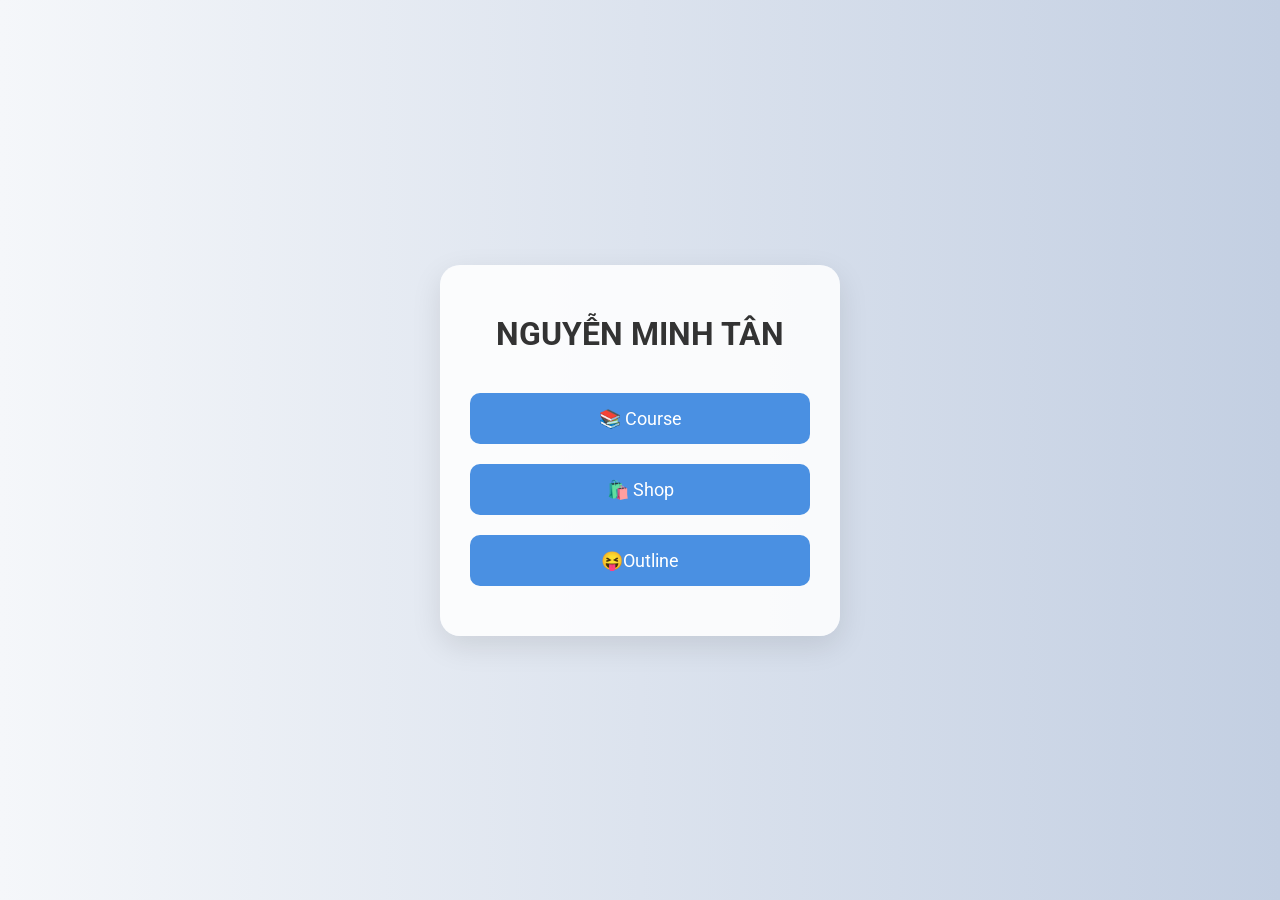
<file: index.html>
<!DOCTYPE html>
<html lang="en">
    <head>
        <meta charset="UTF-8" />
        <meta name="viewport" content="width=device-width, initial-scale=1.0" />
        <title>MINH TÂN</title>
        <link rel="stylesheet" href="./css/index.css" />
        <link
            href="https://fonts.googleapis.com/css2?family=Roboto:wght@400;700&display=swap"
            rel="stylesheet"
        />
    </head>
    <body>
        <div class="content">
            <h1 data-text="NGUYỄN MINH TÂN">NGUYỄN MINH TÂN</h1>
            <ul>
                <li><a href="./courses.html">📚 Course</a></li>
                <li><a href="./shop.html">🛍️ Shop</a></li>
                <li><a href="./outline-course.html">😝Outline</a></li>
            </ul>
        </div>
    </body>
</html>
</file>
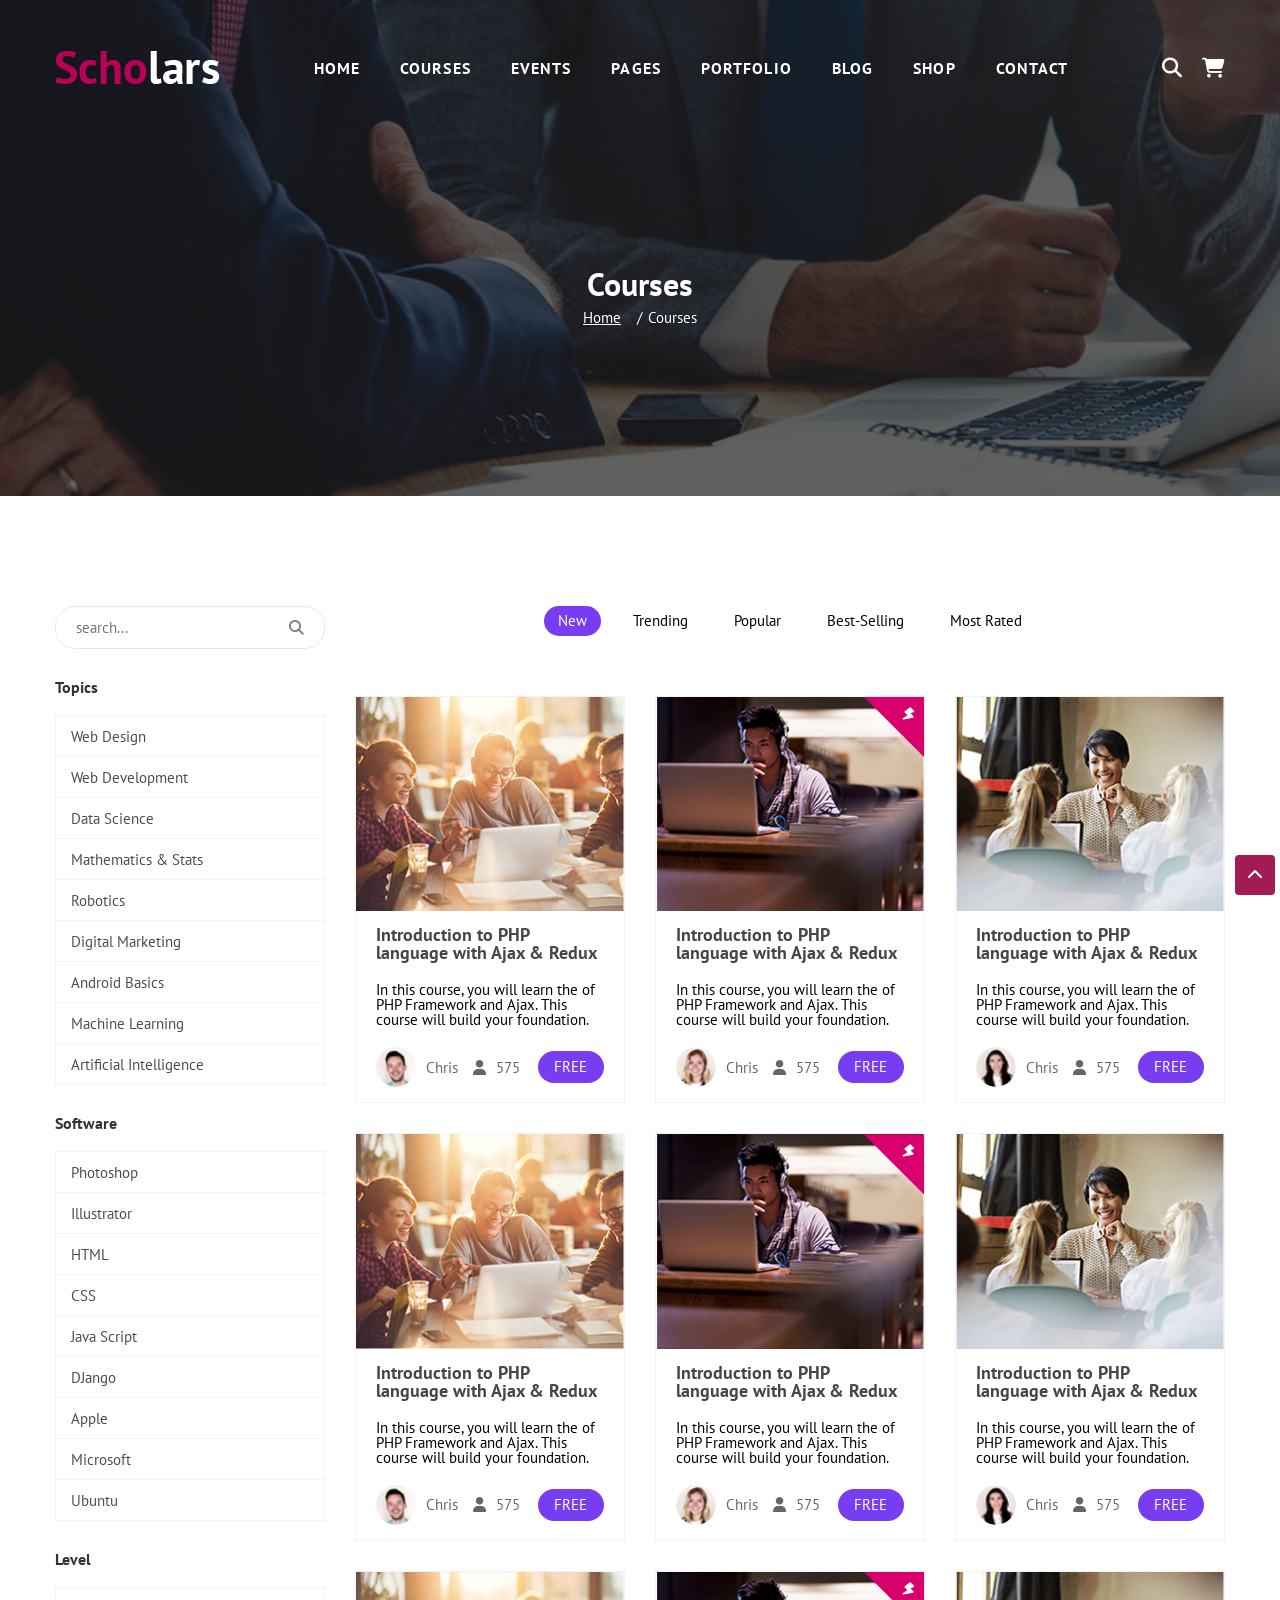
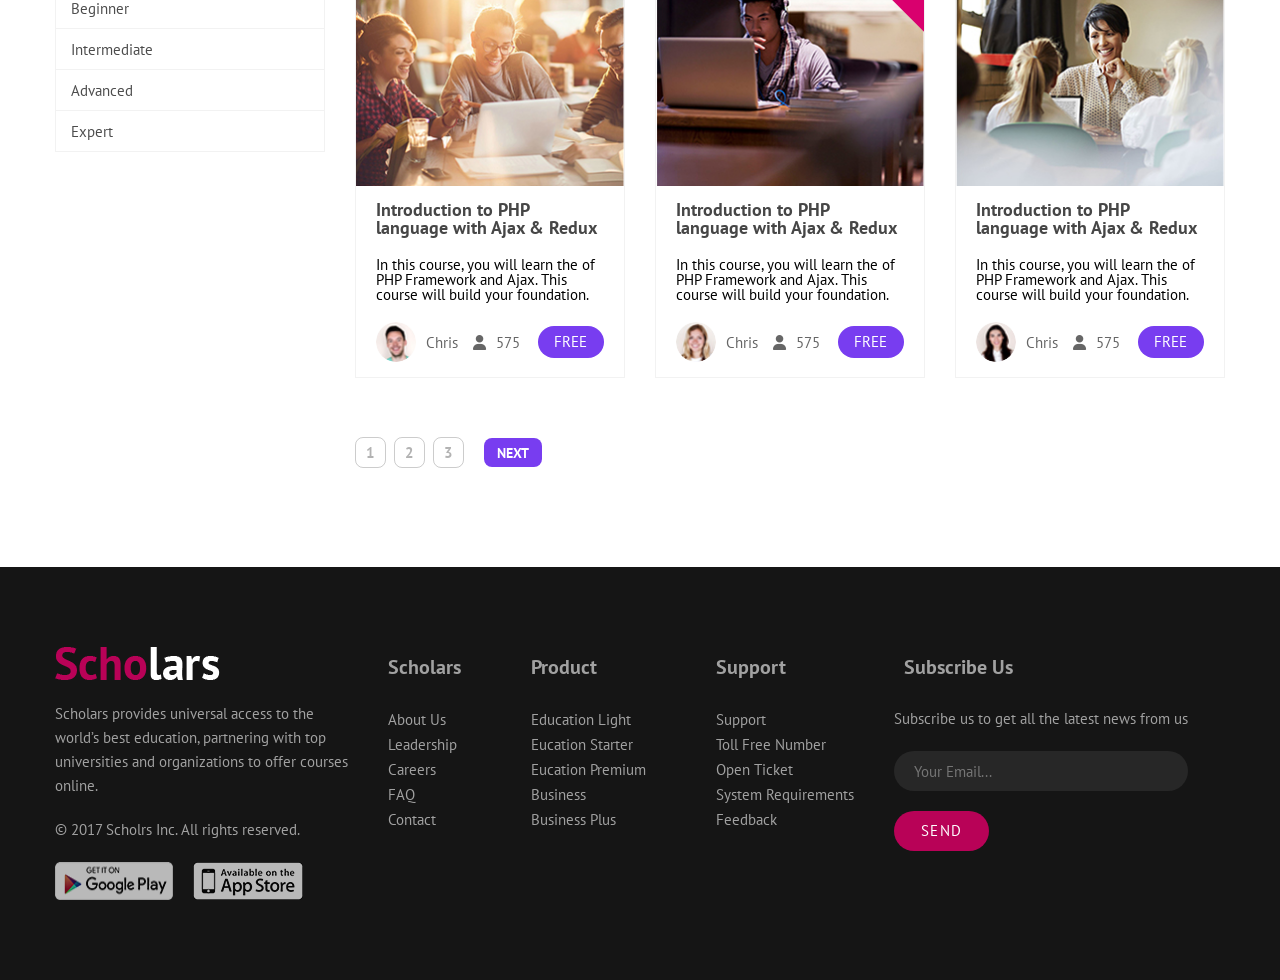
<file: courses.html>
<!DOCTYPE html>
<html lang="en">
    <head>
        <meta charset="UTF-8" />
        <meta name="viewport" content="width=device-width, initial-scale=1.0" />
        <link rel="stylesheet" href="./css/reset.css" />
        <link rel="stylesheet" href="./css/styles.css" />
        <title>Scholars</title>
        <!-- fav-icon  -->
        <link
            rel="icon"
            type="image/png"
            sizes="56x56"
            href="images/fav-icon/icon.png"
        />
        <!-- cdn -->
        <link
            rel="stylesheet"
            href="https://cdnjs.cloudflare.com/ajax/libs/font-awesome/6.7.2/css/all.min.css"
            integrity="sha512-Evv84Mr4kqVGRNSgIGL/F/aIDqQb7xQ2vcrdIwxfjThSH8CSR7PBEakCr51Ck+w+/U6swU2Im1vVX0SVk9ABhg=="
            crossorigin="anonymous"
            referrerpolicy="no-referrer"
        />
        <!-- Fonts  -->
        <link rel="preconnect" href="https://fonts.googleapis.com" />
        <link rel="preconnect" href="https://fonts.gstatic.com" crossorigin />
        <link
            href="https://fonts.googleapis.com/css2?family=PT+Sans:ital,wght@0,400;0,700;1,400;1,700&family=Roboto:ital,wght@0,100..900;1,100..900&family=Source+Sans+3:ital,wght@0,200..900;1,200..900&display=swap"
            rel="stylesheet"
        />
    </head>
    <body>
        <div class="wrapper">
            <!-- Start header wrapper  -->
            <div class="header-wrapper">
                <div class="inner">
                    <div class="container header-container">
                        <!-- Start Header-->
                        <div class="header">
                            <!-- Logo -->
                            <a href="/">
                                <img
                                    src="./css/img/logo.png"
                                    alt="Scholars Logo"
                                    class="logo"
                                />
                            </a>
                            <!-- Start Navigation -->
                            <ul class="nav">
                                <li>
                                    <a href="">Home</a>
                                </li>
                                <li>
                                    <a href="">COURSES</a>
                                </li>
                                <li>
                                    <a href="">EVENTS</a>
                                </li>
                                <li>
                                    <a href="">Pages</a>
                                </li>
                                <li>
                                    <a href="">PORTFOLIO</a>
                                </li>
                                <li>
                                    <a href="">BLOG</a>
                                </li>
                                <li>
                                    <a href="">SHOP</a>
                                </li>
                                <li>
                                    <a href="">Contact</a>
                                </li>
                            </ul>
                            <!-- End Navigation -->

                            <!-- User action -->
                            <div class="action-wrapper">
                                <button class="action-btn">
                                    <i class="fa-solid fa-magnifying-glass"></i>
                                </button>
                                <button class="action-btn">
                                    <i class="fa-solid fa-cart-shopping"></i>
                                </button>
                            </div>
                        </div>
                        <!-- End Header -->

                        <!-- Start Header-content -->
                        <div class="header-content">
                            <h1 class="heading">Courses</h1>
                            <ul class="breadcrumb">
                                <li>
                                    <a href="/">Home</a>
                                </li>
                                <li>Courses</li>
                            </ul>
                        </div>
                    </div>
                </div>
            </div>
            <!-- End header wrapper  -->

            <!-- Start Main  -->
            <div class="main">
                <div class="container">
                    <div class="inner">
                        <!-- Start Sidebar  -->
                        <div class="sidebar">
                            <!-- Start form search  -->
                            <form
                                action=""
                                class="search-form"
                                autocomplete="off"
                            >
                                <input
                                    type="text"
                                    class="search-input"
                                    placeholder="search..."
                                    spellcheck="false"
                                />
                                <button class="search-btn">
                                    <i class="fa-solid fa-magnifying-glass"></i>
                                </button>
                            </form>
                            <h2 class="menu-title">Topics</h2>
                            <ul class="menu">
                                <li>
                                    <a href="">Web Design</a>
                                </li>
                                <li>
                                    <a href="">Web Development</a>
                                </li>
                                <li>
                                    <a href="">Data Science</a>
                                </li>
                                <li>
                                    <a href="">Mathematics & Stats</a>
                                </li>
                                <li>
                                    <a href="">Robotics</a>
                                </li>
                                <li>
                                    <a href="">Digital Marketing</a>
                                </li>
                                <li>
                                    <a href="">Android Basics</a>
                                </li>
                                <li>
                                    <a href="">Machine Learning</a>
                                </li>
                                <li>
                                    <a href="">Artificial Intelligence</a>
                                </li>
                            </ul>
                            <!-- 2 -->
                            <h2 class="menu-title">Software</h2>
                            <ul class="menu">
                                <li>
                                    <a href="">Photoshop</a>
                                </li>
                                <li>
                                    <a href="">Illustrator</a>
                                </li>
                                <li>
                                    <a href="">HTML</a>
                                </li>
                                <li>
                                    <a href="">CSS</a>
                                </li>
                                <li>
                                    <a href="">Java Script</a>
                                </li>
                                <li>
                                    <a href="">DJango</a>
                                </li>
                                <li>
                                    <a href="">Apple</a>
                                </li>
                                <li>
                                    <a href="">Microsoft</a>
                                </li>
                                <li>
                                    <a href="">Ubuntu</a>
                                </li>
                            </ul>
                            <!-- 3 -->
                            <h2 class="menu-title">Level</h2>
                            <ul class="menu">
                                <li>
                                    <a href="">Beginner</a>
                                </li>
                                <li>
                                    <a href="">Intermediate</a>
                                </li>
                                <li>
                                    <a href="">Advanced</a>
                                </li>
                                <li>
                                    <a href="">Expert</a>
                                </li>
                            </ul>
                            <!-- End form search  -->
                        </div>
                        <!-- ENd Sidebar  -->

                        <!-- Start main content  -->
                        <div class="main-content">
                            <!-- start topics  -->
                            <ul class="topics">
                                <li class="active">
                                    <a href="">New</a>
                                </li>
                                <li>
                                    <a href="">Trending</a>
                                </li>
                                <li>
                                    <a href="">Popular</a>
                                </li>
                                <li>
                                    <a href="">Best-Selling</a>
                                </li>
                                <li>
                                    <a href="">Most Rated</a>
                                </li>
                            </ul>
                            <!-- End toppics  -->

                            <!-- Start Courses List  -->
                            <div class="courses-list">
                                <!-- Start course item 1-->
                                <div class="course-item">
                                    <a href="" class="thumb-wrapper">
                                        <img
                                            src="./css/img/course1.jpg"
                                            alt="course1"
                                            class="thumb"
                                        />
                                    </a>

                                    <div class="info">
                                        <h3 class="title">
                                            <a href=""
                                                >Introduction to PHP language
                                                with Ajax & Redux</a
                                            >
                                        </h3>
                                        <p class="desc">
                                            In this course, you will learn the
                                            of PHP Framework and Ajax. This
                                            course will build your foundation.
                                        </p>
                                        <div class="bottom">
                                            <div>
                                                <img
                                                    src="./css/img/small1.jpg"
                                                    alt="small1"
                                                    class="avatar"
                                                />
                                                <span>Chris</span>
                                            </div>
                                            <div>
                                                <i class="fa-solid fa-user"></i>
                                                <span>575</span>
                                            </div>
                                            <a href="" class="course-btn">
                                                FREE
                                            </a>
                                        </div>
                                    </div>
                                </div>
                                <!-- ENd course item  1-->
                                <!-- Start course item 2-->
                                <div class="course-item">
                                    <a href="" class="thumb-wrapper">
                                        <img
                                            src="./css/img/course2.jpg"
                                            alt="course1"
                                            class="thumb"
                                        />
                                        <div class="badge-lightning">
                                            <i
                                                class="fa-solid fa-bolt-lightning"
                                            ></i>
                                        </div>
                                    </a>

                                    <div class="info">
                                        <h3 class="title">
                                            <a href=""
                                                >Introduction to PHP language
                                                with Ajax & Redux</a
                                            >
                                        </h3>
                                        <p class="desc">
                                            In this course, you will learn the
                                            of PHP Framework and Ajax. This
                                            course will build your foundation.
                                        </p>
                                        <div class="bottom">
                                            <div>
                                                <img
                                                    src="./css/img/mall2.jpg"
                                                    alt="small1"
                                                    class="avatar"
                                                />
                                                <span>Chris</span>
                                            </div>
                                            <div>
                                                <i class="fa-solid fa-user"></i>
                                                <span>575</span>
                                            </div>
                                            <a href="" class="course-btn">
                                                FREE
                                            </a>
                                        </div>
                                    </div>
                                </div>
                                <!-- ENd course item  2-->
                                <!-- Start course item 3-->
                                <div class="course-item">
                                    <a href="" class="thumb-wrapper">
                                        <img
                                            src="./css/img/course3.jpg"
                                            alt="course1"
                                            class="thumb"
                                        />
                                    </a>

                                    <div class="info">
                                        <h3 class="title">
                                            <a href=""
                                                >Introduction to PHP language
                                                with Ajax & Redux</a
                                            >
                                        </h3>
                                        <p class="desc">
                                            In this course, you will learn the
                                            of PHP Framework and Ajax. This
                                            course will build your foundation.
                                        </p>
                                        <div class="bottom">
                                            <div>
                                                <img
                                                    src="./css/img/small3.jpg"
                                                    alt="small1"
                                                    class="avatar"
                                                />
                                                <span>Chris</span>
                                            </div>
                                            <div>
                                                <i class="fa-solid fa-user"></i>
                                                <span>575</span>
                                            </div>
                                            <a href="" class="course-btn">
                                                FREE
                                            </a>
                                        </div>
                                    </div>
                                </div>
                                <!-- ENd course item  3-->
                                <!-- Start course item 4-->
                                <div class="course-item">
                                    <a href="" class="thumb-wrapper">
                                        <img
                                            src="./css/img/course1.jpg"
                                            alt="course1"
                                            class="thumb"
                                        />
                                    </a>

                                    <div class="info">
                                        <h3 class="title">
                                            <a href=""
                                                >Introduction to PHP language
                                                with Ajax & Redux</a
                                            >
                                        </h3>
                                        <p class="desc">
                                            In this course, you will learn the
                                            of PHP Framework and Ajax. This
                                            course will build your foundation.
                                        </p>
                                        <div class="bottom">
                                            <div>
                                                <img
                                                    src="./css/img/small1.jpg"
                                                    alt="small1"
                                                    class="avatar"
                                                />
                                                <span>Chris</span>
                                            </div>
                                            <div>
                                                <i class="fa-solid fa-user"></i>
                                                <span>575</span>
                                            </div>
                                            <a href="" class="course-btn">
                                                FREE
                                            </a>
                                        </div>
                                    </div>
                                </div>
                                <!-- ENd course item  4-->
                                <!-- Start course item 5-->
                                <div class="course-item">
                                    <a href="" class="thumb-wrapper">
                                        <img
                                            src="./css/img/course2.jpg"
                                            alt="course1"
                                            class="thumb"
                                        />
                                        <div class="badge-lightning">
                                            <i
                                                class="fa-solid fa-bolt-lightning"
                                            ></i>
                                        </div>
                                    </a>

                                    <div class="info">
                                        <h3 class="title">
                                            <a href=""
                                                >Introduction to PHP language
                                                with Ajax & Redux</a
                                            >
                                        </h3>
                                        <p class="desc">
                                            In this course, you will learn the
                                            of PHP Framework and Ajax. This
                                            course will build your foundation.
                                        </p>
                                        <div class="bottom">
                                            <div>
                                                <img
                                                    src="./css/img/mall2.jpg"
                                                    alt="small1"
                                                    class="avatar"
                                                />
                                                <span>Chris</span>
                                            </div>
                                            <div>
                                                <i class="fa-solid fa-user"></i>
                                                <span>575</span>
                                            </div>
                                            <a href="" class="course-btn">
                                                FREE
                                            </a>
                                        </div>
                                    </div>
                                </div>
                                <!-- ENd course item  5-->
                                <!-- Start course item 6-->
                                <div class="course-item">
                                    <a href="" class="thumb-wrapper">
                                        <img
                                            src="./css/img/course3.jpg"
                                            alt="course1"
                                            class="thumb"
                                        />
                                    </a>

                                    <div class="info">
                                        <h3 class="title">
                                            <a href=""
                                                >Introduction to PHP language
                                                with Ajax & Redux</a
                                            >
                                        </h3>
                                        <p class="desc">
                                            In this course, you will learn the
                                            of PHP Framework and Ajax. This
                                            course will build your foundation.
                                        </p>
                                        <div class="bottom">
                                            <div>
                                                <img
                                                    src="./css/img/small3.jpg"
                                                    alt="small1"
                                                    class="avatar"
                                                />
                                                <span>Chris</span>
                                            </div>
                                            <div>
                                                <i class="fa-solid fa-user"></i>
                                                <span>575</span>
                                            </div>
                                            <a href="" class="course-btn">
                                                FREE
                                            </a>
                                        </div>
                                    </div>
                                </div>
                                <!-- ENd course item  6-->
                                <!-- Start course item 7-->
                                <div class="course-item">
                                    <a href="" class="thumb-wrapper">
                                        <img
                                            src="./css/img/course1.jpg"
                                            alt="course1"
                                            class="thumb"
                                        />
                                    </a>

                                    <div class="info">
                                        <h3 class="title">
                                            <a href=""
                                                >Introduction to PHP language
                                                with Ajax & Redux</a
                                            >
                                        </h3>
                                        <p class="desc">
                                            In this course, you will learn the
                                            of PHP Framework and Ajax. This
                                            course will build your foundation.
                                        </p>
                                        <div class="bottom">
                                            <div>
                                                <img
                                                    src="./css/img/small1.jpg"
                                                    alt="small1"
                                                    class="avatar"
                                                />
                                                <span>Chris</span>
                                            </div>
                                            <div>
                                                <i class="fa-solid fa-user"></i>
                                                <span>575</span>
                                            </div>
                                            <a href="" class="course-btn">
                                                FREE
                                            </a>
                                        </div>
                                    </div>
                                </div>
                                <!-- ENd course item  7-->
                                <!-- Start course item 8-->
                                <div class="course-item">
                                    <a href="" class="thumb-wrapper">
                                        <img
                                            src="./css/img/course2.jpg"
                                            alt="course1"
                                            class="thumb"
                                        />
                                        <div class="badge-lightning">
                                            <i
                                                class="fa-solid fa-bolt-lightning"
                                            ></i>
                                        </div>
                                    </a>

                                    <div class="info">
                                        <h3 class="title">
                                            <a href=""
                                                >Introduction to PHP language
                                                with Ajax & Redux</a
                                            >
                                        </h3>
                                        <p class="desc">
                                            In this course, you will learn the
                                            of PHP Framework and Ajax. This
                                            course will build your foundation.
                                        </p>
                                        <div class="bottom">
                                            <div>
                                                <img
                                                    src="./css/img/mall2.jpg"
                                                    alt="small1"
                                                    class="avatar"
                                                />
                                                <span>Chris</span>
                                            </div>
                                            <div>
                                                <i class="fa-solid fa-user"></i>
                                                <span>575</span>
                                            </div>
                                            <a href="" class="course-btn">
                                                FREE
                                            </a>
                                        </div>
                                    </div>
                                </div>
                                <!-- ENd course item  8-->
                                <!-- Start course item 9-->
                                <div class="course-item">
                                    <a href="" class="thumb-wrapper">
                                        <img
                                            src="./css/img/course3.jpg"
                                            alt="course1"
                                            class="thumb"
                                        />
                                    </a>

                                    <div class="info">
                                        <h3 class="title">
                                            <a href=""
                                                >Introduction to PHP language
                                                with Ajax & Redux</a
                                            >
                                        </h3>
                                        <p class="desc">
                                            In this course, you will learn the
                                            of PHP Framework and Ajax. This
                                            course will build your foundation.
                                        </p>
                                        <div class="bottom">
                                            <div>
                                                <img
                                                    src="./css/img/small3.jpg"
                                                    alt="small1"
                                                    class="avatar"
                                                />
                                                <span>Chris</span>
                                            </div>
                                            <div>
                                                <i class="fa-solid fa-user"></i>
                                                <span>575</span>
                                            </div>
                                            <a href="" class="course-btn">
                                                FREE
                                            </a>
                                        </div>
                                    </div>
                                </div>
                                <!-- ENd course item  1-->
                            </div>
                            <!-- -Start pagination -->
                            <div class="pagination-group">
                                <ul class="pagination">
                                    <li>
                                        <a href="">1</a>
                                    </li>
                                    <li>
                                        <a href="">2</a>
                                    </li>
                                    <li>
                                        <a href="">3</a>
                                    </li>
                                </ul>
                                <button class="btn-next">NEXT</button>
                            </div>
                            <!-- -ENd pagination -->
                        </div>
                        <!-- End main content  -->
                    </div>
                </div>
            </div>
            <!-- End Main  -->
            <!-- Footer -->
            <div class="footer">
                <div class="container">
                    <div class="content-footer">
                        <!-- column1  -->
                        <div class="footer-left">
                            <img
                                src="./css/img/logo.png"
                                alt="Scholars logo"
                                class="img"
                            />
                            <p>
                                Scholars provides universal access to the <br />
                                world’s best education, partnering with top
                                <br />
                                universities and organizations to offer courses
                                <br />
                                online.
                            </p>
                            <p>© 2017 Scholrs Inc. All rights reserved.</p>
                            <div class="footer-img">
                                <img
                                    src="./css/img/footer1.png"
                                    alt="footer1"
                                />
                                <img
                                    src="./css/img/footer2.png"
                                    alt="footer2"
                                />
                            </div>
                        </div>
                        <!-- column2  -->
                        <div class="footer-scholars">
                            <h3>Scholars</h3>
                            <ul>
                                <li>
                                    <a href="">About Us</a>
                                </li>
                                <li>
                                    <a href="">Leadership</a>
                                </li>
                                <li>
                                    <a href="">Careers</a>
                                </li>
                                <li>
                                    <a href="">FAQ</a>
                                </li>
                                <li>
                                    <a href="">Contact</a>
                                </li>
                            </ul>
                        </div>
                        <div class="footer-product">
                            <h3>Product</h3>
                            <ul>
                                <li>
                                    <a href="">Education Light</a>
                                </li>
                                <li>
                                    <a href="">Eucation Starter</a>
                                </li>
                                <li>
                                    <a href="">Eucation Premium</a>
                                </li>
                                <li>
                                    <a href="">Business</a>
                                </li>
                                <li>
                                    <a href="">Business Plus</a>
                                </li>
                            </ul>
                        </div>
                        <div class="footer-sup">
                            <h3>Support</h3>
                            <ul>
                                <li>
                                    <a href="">Support</a>
                                </li>
                                <li>
                                    <a href="">Toll Free Number</a>
                                </li>
                                <li>
                                    <a href="">Open Ticket</a>
                                </li>
                                <li>
                                    <a href="">System Requirements</a>
                                </li>
                                <li>
                                    <a href="">Feedback</a>
                                </li>
                            </ul>
                        </div>
                        <!-- column3 -->
                        <div class="footer-right">
                            <h3>Subscribe Us</h3>
                            <p>
                                Subscribe us to get all the latest news from us
                            </p>
                            <input
                                type="text"
                                name=""
                                id=""
                                placeholder="Your Email..."
                            />
                            <button class="footer-btn">SEND</button>
                        </div>
                    </div>
                </div>
            </div>
            <!--END Footer -->
            <div class="scroll-to-top">
                <i class="fa-solid fa-chevron-up"></i>
            </div>
        </div>
    </body>
</html>
</file>
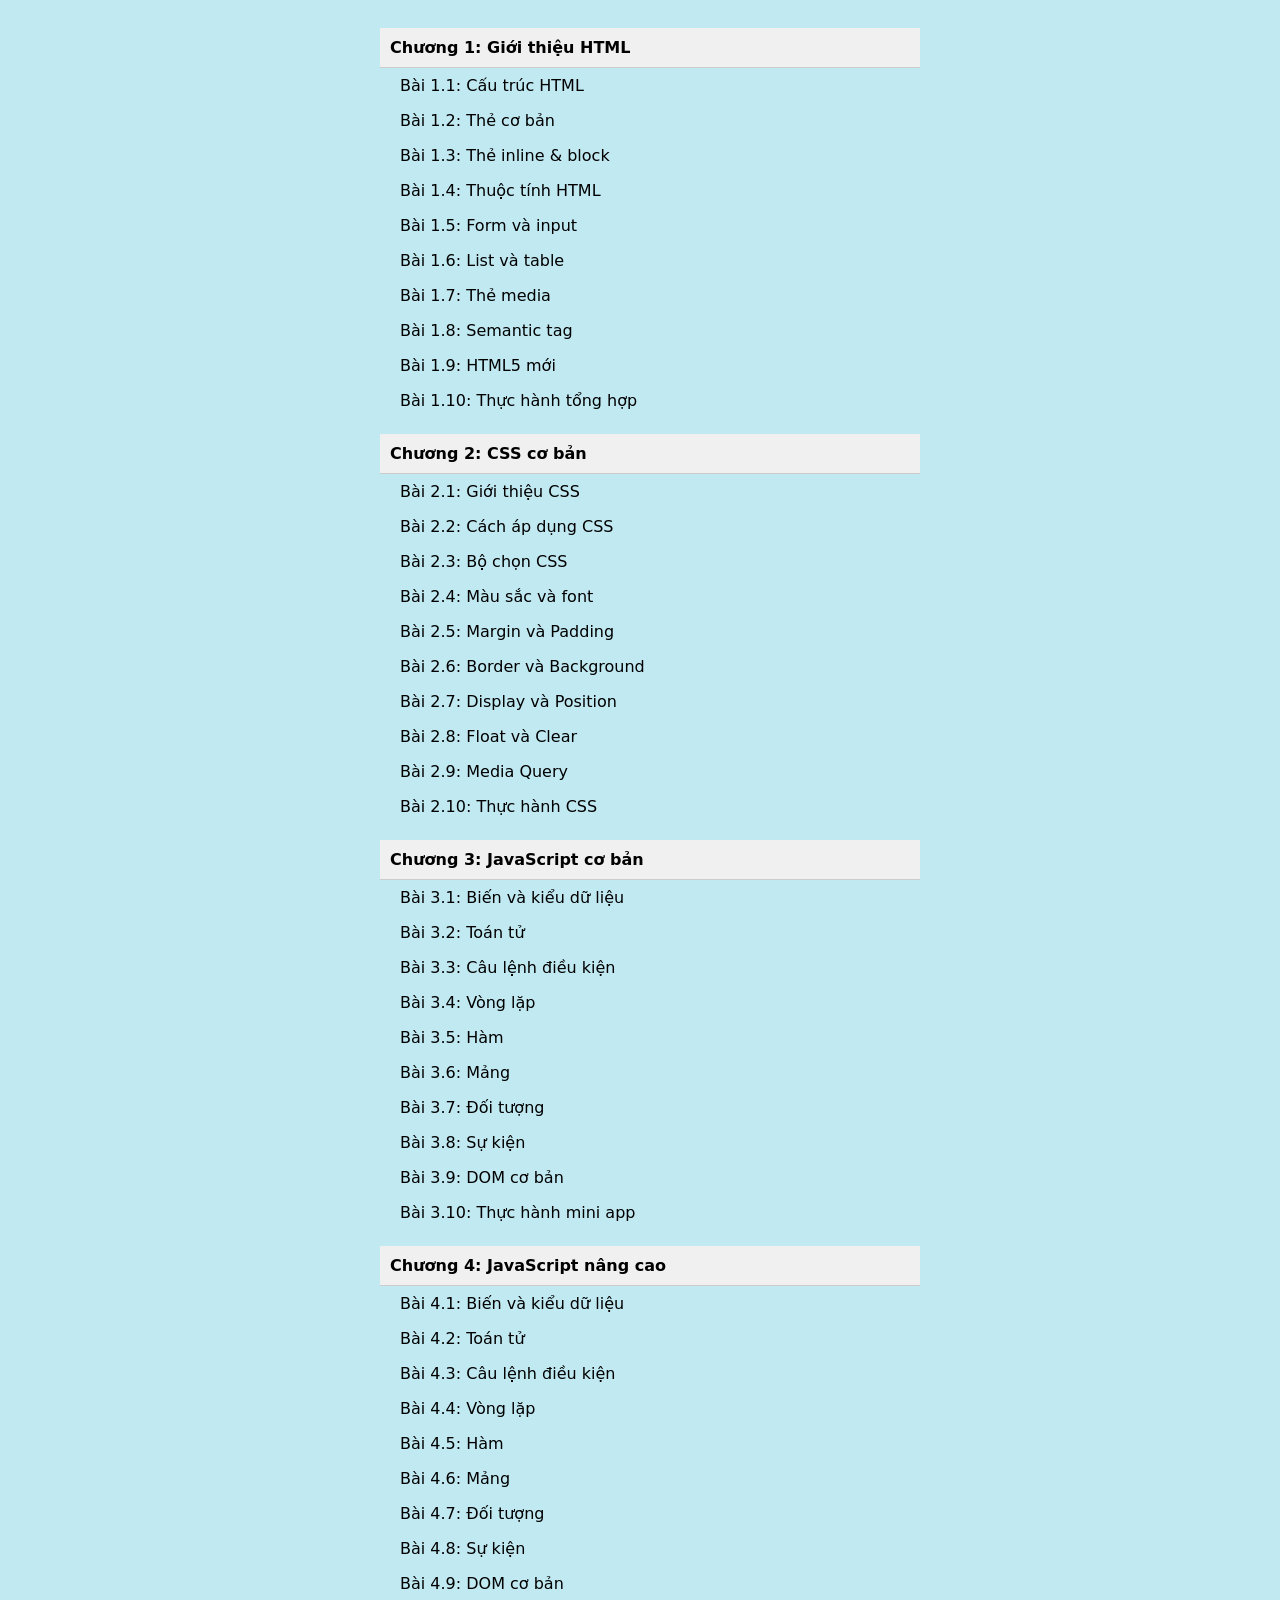
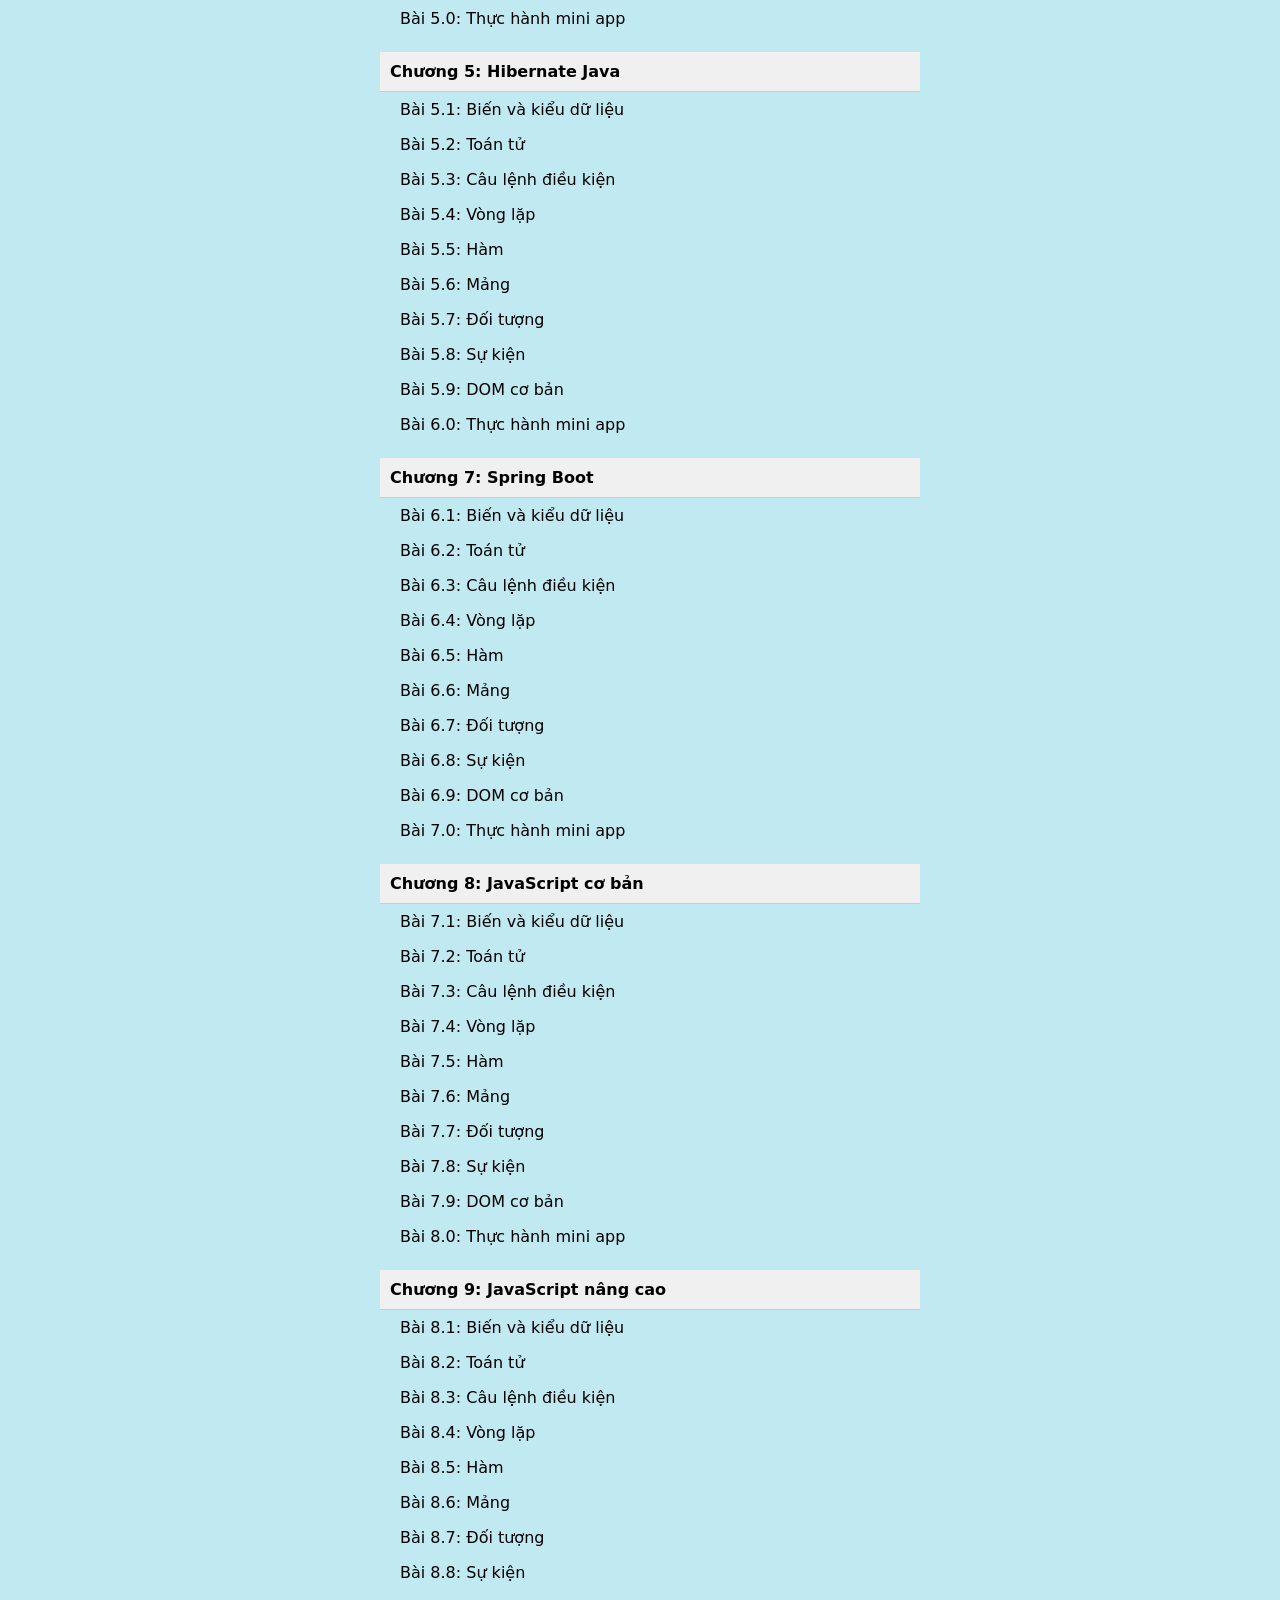
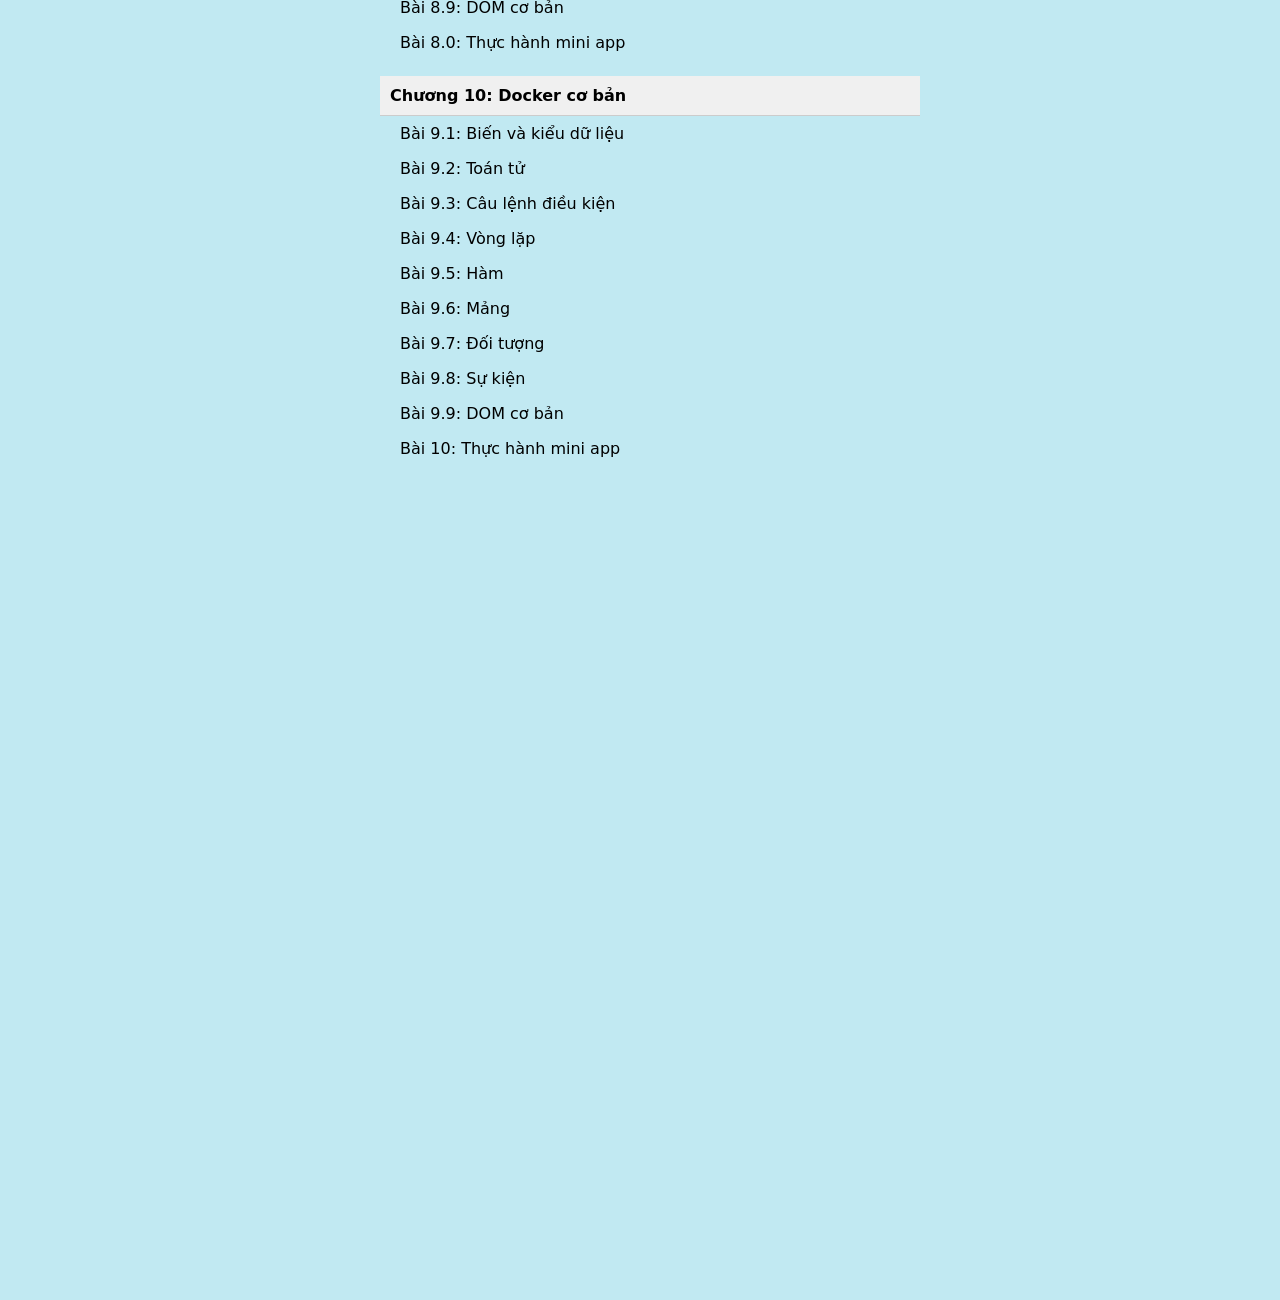
<file: outline-course.html>
<!DOCTYPE html>
<html lang="vi">
    <head>
        <meta charset="UTF-8" />
        <meta name="viewport" content="width=device-width, initial-scale=1.0" />
        <title>Danh sách chương và bài học</title>
        <link rel="stylesheet" href="./css/outline-course.css" />
    </head>
    <body>
        <div class="course-outline">
            <ul>
                <!-- Chương 1 -->
                <li>
                    <div class="chapter">Chương 1: Giới thiệu HTML</div>
                    <ul>
                        <li class="lesson">Bài 1.1: Cấu trúc HTML</li>
                        <li class="lesson">Bài 1.2: Thẻ cơ bản</li>
                        <li class="lesson">Bài 1.3: Thẻ inline & block</li>
                        <li class="lesson">Bài 1.4: Thuộc tính HTML</li>
                        <li class="lesson">Bài 1.5: Form và input</li>
                        <li class="lesson">Bài 1.6: List và table</li>
                        <li class="lesson">Bài 1.7: Thẻ media</li>
                        <li class="lesson">Bài 1.8: Semantic tag</li>
                        <li class="lesson">Bài 1.9: HTML5 mới</li>
                        <li class="lesson">Bài 1.10: Thực hành tổng hợp</li>
                    </ul>
                </li>

                <!-- Chương 2 -->
                <li>
                    <div class="chapter">Chương 2: CSS cơ bản</div>
                    <ul>
                        <li class="lesson">Bài 2.1: Giới thiệu CSS</li>
                        <li class="lesson">Bài 2.2: Cách áp dụng CSS</li>
                        <li class="lesson">Bài 2.3: Bộ chọn CSS</li>
                        <li class="lesson">Bài 2.4: Màu sắc và font</li>
                        <li class="lesson">Bài 2.5: Margin và Padding</li>
                        <li class="lesson">Bài 2.6: Border và Background</li>
                        <li class="lesson">Bài 2.7: Display và Position</li>
                        <li class="lesson">Bài 2.8: Float và Clear</li>
                        <li class="lesson">Bài 2.9: Media Query</li>
                        <li class="lesson">Bài 2.10: Thực hành CSS</li>
                    </ul>
                </li>

                <!-- Chương 3 -->

                <li>
                    <div class="chapter">Chương 3: JavaScript cơ bản</div>
                    <ul>
                        <li class="lesson">Bài 3.1: Biến và kiểu dữ liệu</li>
                        <li class="lesson">Bài 3.2: Toán tử</li>
                        <li class="lesson">Bài 3.3: Câu lệnh điều kiện</li>
                        <li class="lesson">Bài 3.4: Vòng lặp</li>
                        <li class="lesson">Bài 3.5: Hàm</li>
                        <li class="lesson">Bài 3.6: Mảng</li>
                        <li class="lesson">Bài 3.7: Đối tượng</li>
                        <li class="lesson">Bài 3.8: Sự kiện</li>
                        <li class="lesson">Bài 3.9: DOM cơ bản</li>
                        <li class="lesson">Bài 3.10: Thực hành mini app</li>
                    </ul>
                </li>

                <!-- Chương 4 -->
                <li>
                    <div class="chapter">Chương 4: JavaScript nâng cao</div>
                    <ul>
                        <li class="lesson">Bài 4.1: Biến và kiểu dữ liệu</li>
                        <li class="lesson">Bài 4.2: Toán tử</li>
                        <li class="lesson">Bài 4.3: Câu lệnh điều kiện</li>
                        <li class="lesson">Bài 4.4: Vòng lặp</li>
                        <li class="lesson">Bài 4.5: Hàm</li>
                        <li class="lesson">Bài 4.6: Mảng</li>
                        <li class="lesson">Bài 4.7: Đối tượng</li>
                        <li class="lesson">Bài 4.8: Sự kiện</li>
                        <li class="lesson">Bài 4.9: DOM cơ bản</li>
                        <li class="lesson">Bài 5.0: Thực hành mini app</li>
                    </ul>
                </li>

                <!-- Chương 5 -->
                <li>
                    <div class="chapter">Chương 5: Hibernate Java</div>
                    <ul>
                        <li class="lesson">Bài 5.1: Biến và kiểu dữ liệu</li>
                        <li class="lesson">Bài 5.2: Toán tử</li>
                        <li class="lesson">Bài 5.3: Câu lệnh điều kiện</li>
                        <li class="lesson">Bài 5.4: Vòng lặp</li>
                        <li class="lesson">Bài 5.5: Hàm</li>
                        <li class="lesson">Bài 5.6: Mảng</li>
                        <li class="lesson">Bài 5.7: Đối tượng</li>
                        <li class="lesson">Bài 5.8: Sự kiện</li>
                        <li class="lesson">Bài 5.9: DOM cơ bản</li>
                        <li class="lesson">Bài 6.0: Thực hành mini app</li>
                    </ul>
                </li>

                <!-- Chương 6 -->
                <li>
                    <div class="chapter">Chương 7: Spring Boot</div>
                    <ul>
                        <li class="lesson">Bài 6.1: Biến và kiểu dữ liệu</li>
                        <li class="lesson">Bài 6.2: Toán tử</li>
                        <li class="lesson">Bài 6.3: Câu lệnh điều kiện</li>
                        <li class="lesson">Bài 6.4: Vòng lặp</li>
                        <li class="lesson">Bài 6.5: Hàm</li>
                        <li class="lesson">Bài 6.6: Mảng</li>
                        <li class="lesson">Bài 6.7: Đối tượng</li>
                        <li class="lesson">Bài 6.8: Sự kiện</li>
                        <li class="lesson">Bài 6.9: DOM cơ bản</li>
                        <li class="lesson">Bài 7.0: Thực hành mini app</li>
                    </ul>
                </li>

                <!-- Chương 7 -->
                <li>
                    <div class="chapter">Chương 8: JavaScript cơ bản</div>
                    <ul>
                        <li class="lesson">Bài 7.1: Biến và kiểu dữ liệu</li>
                        <li class="lesson">Bài 7.2: Toán tử</li>
                        <li class="lesson">Bài 7.3: Câu lệnh điều kiện</li>
                        <li class="lesson">Bài 7.4: Vòng lặp</li>
                        <li class="lesson">Bài 7.5: Hàm</li>
                        <li class="lesson">Bài 7.6: Mảng</li>
                        <li class="lesson">Bài 7.7: Đối tượng</li>
                        <li class="lesson">Bài 7.8: Sự kiện</li>
                        <li class="lesson">Bài 7.9: DOM cơ bản</li>
                        <li class="lesson">Bài 8.0: Thực hành mini app</li>
                    </ul>
                </li>

                <!-- Chương 8 -->
                <li>
                    <div class="chapter">Chương 9: JavaScript nâng cao</div>
                    <ul>
                        <li class="lesson">Bài 8.1: Biến và kiểu dữ liệu</li>
                        <li class="lesson">Bài 8.2: Toán tử</li>
                        <li class="lesson">Bài 8.3: Câu lệnh điều kiện</li>
                        <li class="lesson">Bài 8.4: Vòng lặp</li>
                        <li class="lesson">Bài 8.5: Hàm</li>
                        <li class="lesson">Bài 8.6: Mảng</li>
                        <li class="lesson">Bài 8.7: Đối tượng</li>
                        <li class="lesson">Bài 8.8: Sự kiện</li>
                        <li class="lesson">Bài 8.9: DOM cơ bản</li>
                        <li class="lesson">Bài 8.0: Thực hành mini app</li>
                    </ul>
                </li>

                <!-- Chương 9 -->
                <li>
                    <div class="chapter">Chương 10: Docker cơ bản</div>
                    <ul>
                        <li class="lesson">Bài 9.1: Biến và kiểu dữ liệu</li>
                        <li class="lesson">Bài 9.2: Toán tử</li>
                        <li class="lesson">Bài 9.3: Câu lệnh điều kiện</li>
                        <li class="lesson">Bài 9.4: Vòng lặp</li>
                        <li class="lesson">Bài 9.5: Hàm</li>
                        <li class="lesson">Bài 9.6: Mảng</li>
                        <li class="lesson">Bài 9.7: Đối tượng</li>
                        <li class="lesson">Bài 9.8: Sự kiện</li>
                        <li class="lesson">Bài 9.9: DOM cơ bản</li>
                        <li class="lesson">Bài 10: Thực hành mini app</li>
                    </ul>
                </li>
            </ul>
        </div>
    </body>
</html>
</file>
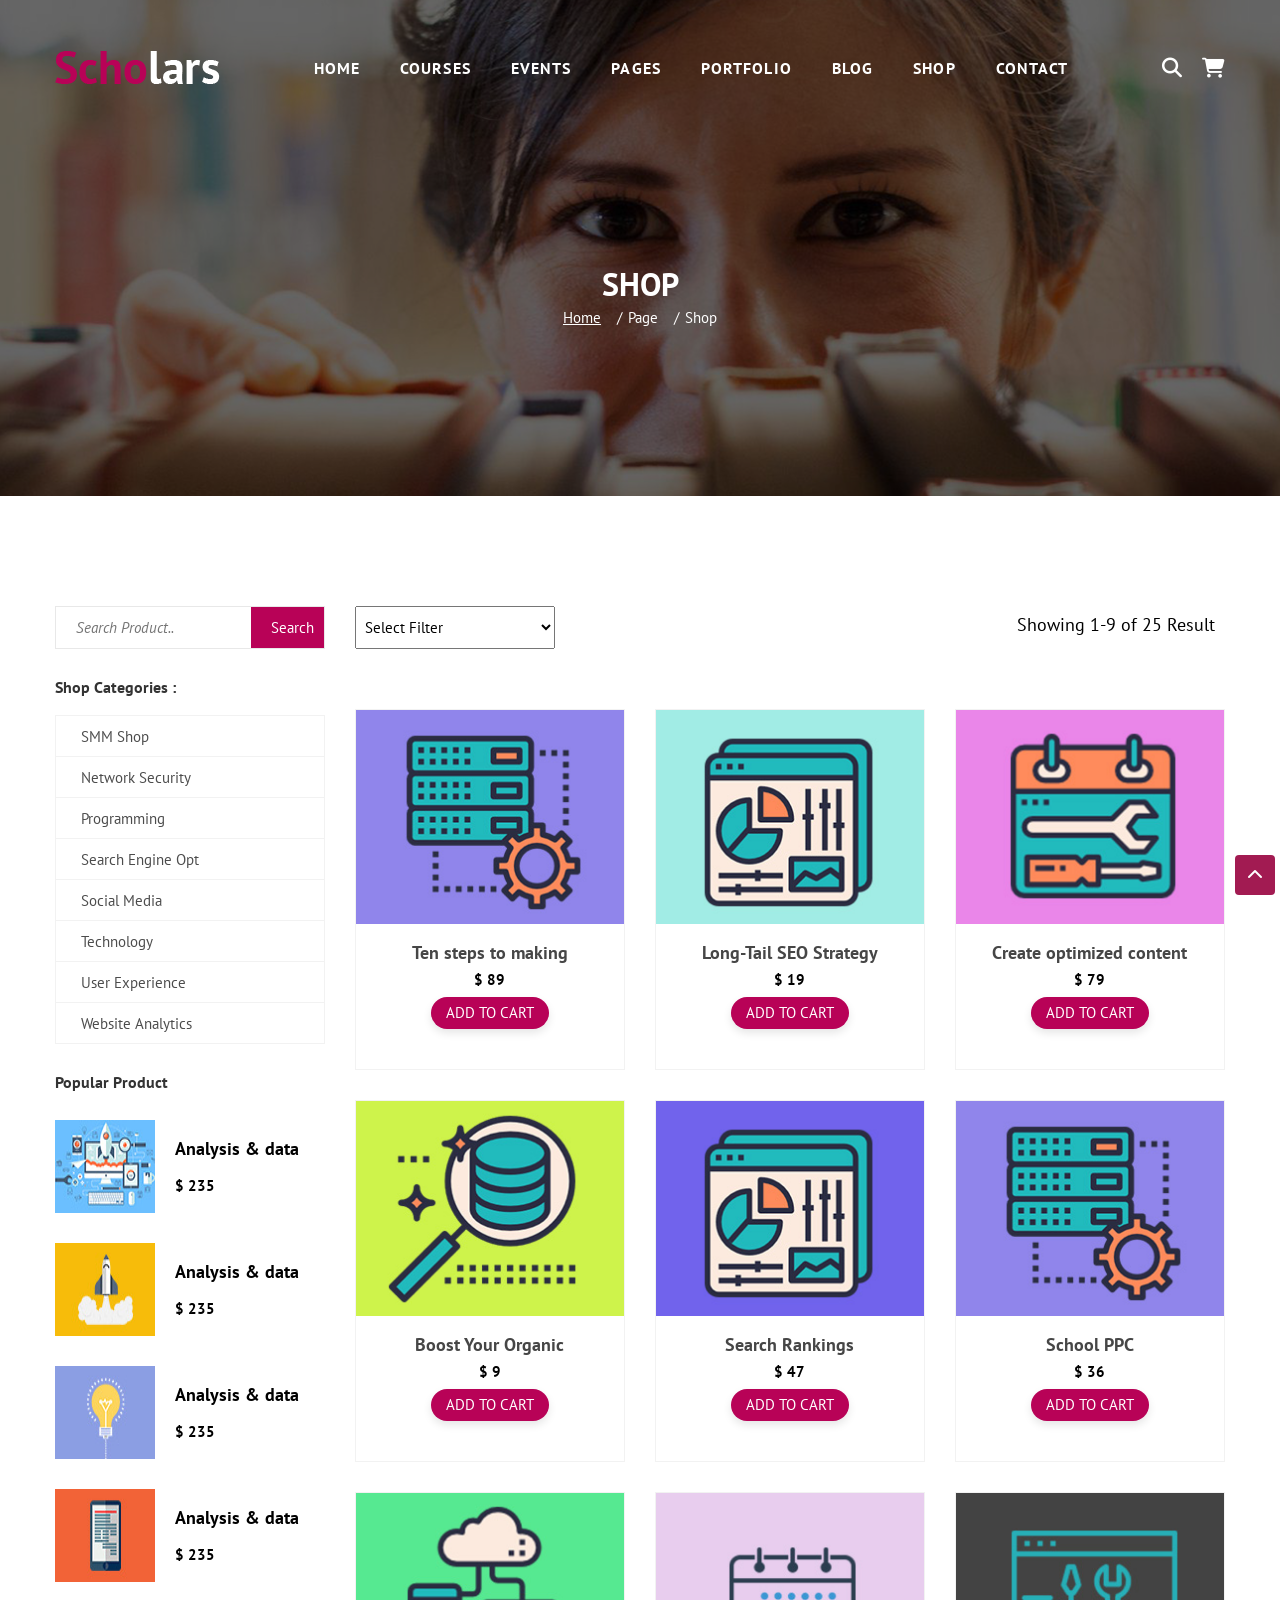
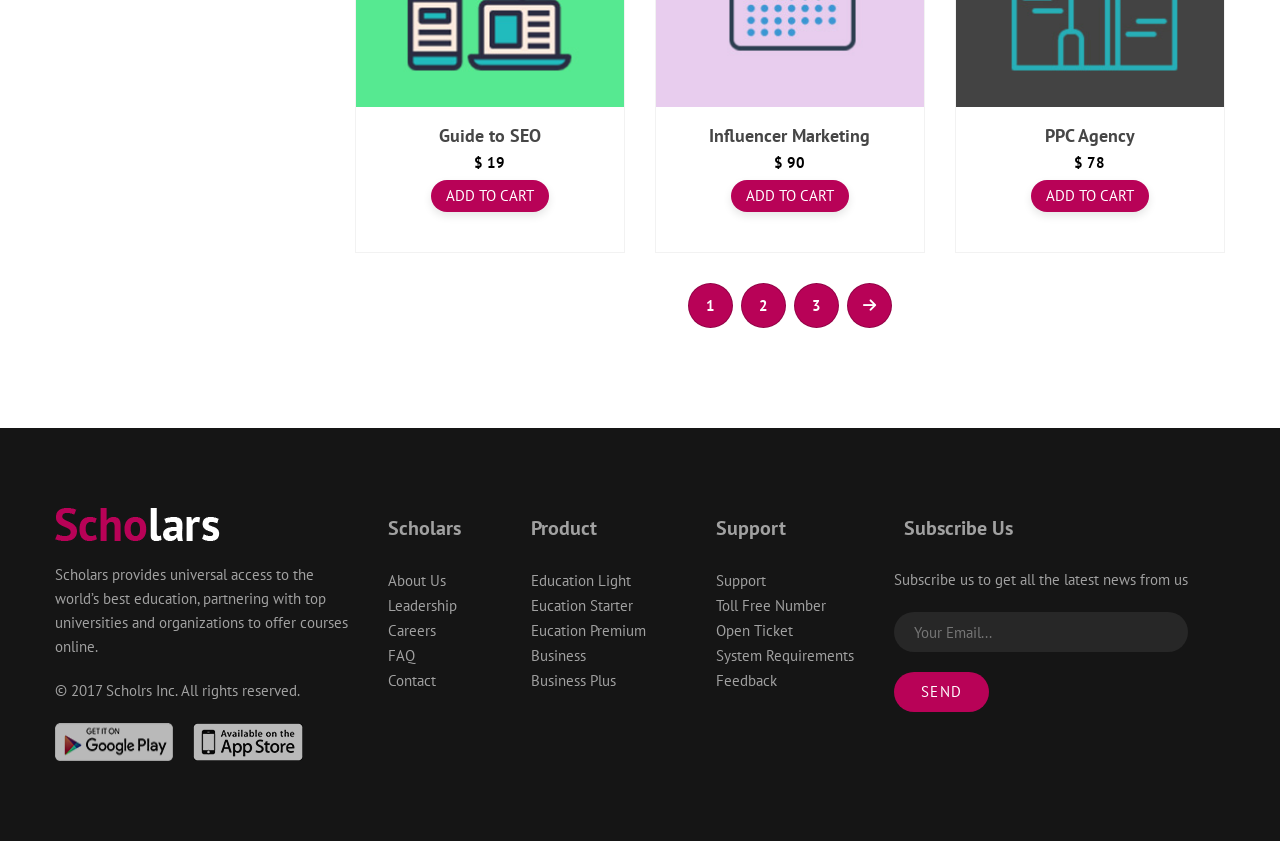
<file: shop.html>
<!DOCTYPE html>
<html lang="en">
    <head>
        <meta charset="UTF-8" />
        <meta name="viewport" content="width=device-width, initial-scale=1.0" />
        <title>SHOP</title>
        <link rel="stylesheet" href="./css/reset.css" />
        <link rel="stylesheet" href="./css/shop.css" />
        <!-- cdn -->
        <link
            rel="stylesheet"
            href="https://cdnjs.cloudflare.com/ajax/libs/font-awesome/6.7.2/css/all.min.css"
            integrity="sha512-Evv84Mr4kqVGRNSgIGL/F/aIDqQb7xQ2vcrdIwxfjThSH8CSR7PBEakCr51Ck+w+/U6swU2Im1vVX0SVk9ABhg=="
            crossorigin="anonymous"
            referrerpolicy="no-referrer"
        />
        <!-- Fonts  -->
        <link rel="preconnect" href="https://fonts.googleapis.com" />
        <link rel="preconnect" href="https://fonts.gstatic.com" crossorigin />
        <link
            href="https://fonts.googleapis.com/css2?family=PT+Sans:ital,wght@0,400;0,700;1,400;1,700&family=Roboto:ital,wght@0,100..900;1,100..900&family=Source+Sans+3:ital,wght@0,200..900;1,200..900&display=swap"
            rel="stylesheet"
        />
    </head>
    <body>
        <div class="wrapper">
            <!-- Start header wrapper  -->
            <div class="header-wrapper">
                <div class="inner">
                    <div class="container header-container">
                        <!-- Start Header-->
                        <div class="header">
                            <!-- Logo -->
                            <a href="/">
                                <img
                                    src="./css/img/logo.png"
                                    alt="Scholars Logo"
                                    class="logo"
                                />
                            </a>
                            <!-- Start Navigation -->
                            <ul class="nav">
                                <li>
                                    <a href="">Home</a>
                                </li>
                                <li>
                                    <a href="">COURSES</a>
                                </li>
                                <li>
                                    <a href="">EVENTS</a>
                                </li>
                                <li>
                                    <a href="">Pages</a>
                                </li>
                                <li>
                                    <a href="">PORTFOLIO</a>
                                </li>
                                <li>
                                    <a href="">BLOG</a>
                                </li>
                                <li>
                                    <a href="">SHOP</a>
                                </li>
                                <li>
                                    <a href="">Contact</a>
                                </li>
                            </ul>
                            <!-- End Navigation -->

                            <!-- User action -->
                            <div class="action-wrapper">
                                <button class="action-btn">
                                    <i class="fa-solid fa-magnifying-glass"></i>
                                </button>
                                <button class="action-btn">
                                    <i class="fa-solid fa-cart-shopping"></i>
                                </button>
                            </div>
                        </div>
                        <!-- End Header -->

                        <!-- Start Header-content -->
                        <div class="header-content">
                            <h1 class="heading">SHOP</h1>
                            <ul class="breadcrumb">
                                <li>
                                    <a href="/">Home</a>
                                </li>
                                <li>Page</li>
                                <li>Shop</li>
                            </ul>
                        </div>
                    </div>
                </div>
                <!-- Start Main  -->
            </div>
            <!-- End header wrapper  -->
            <div class="main">
                <div class="container">
                    <div class="inner">
                        <!-- Start Sidebar  -->
                        <div class="sidebar">
                            <!-- Start form search  -->
                            <form
                                action=""
                                class="search-form"
                                autocomplete="off"
                            >
                                <input
                                    type="text"
                                    class="search-input"
                                    placeholder="Search Product.."
                                    spellcheck="false"
                                />
                                <button class="search-btn">Search</button>
                            </form>
                            <h2 class="menu-title">Shop Categories :</h2>
                            <ul class="menu">
                                <li>
                                    <a href="">SMM Shop</a>
                                </li>
                                <li>
                                    <a href="">Network Security</a>
                                </li>
                                <li>
                                    <a href="">Programming</a>
                                </li>
                                <li>
                                    <a href="">Search Engine Opt</a>
                                </li>
                                <li>
                                    <a href="">Social Media</a>
                                </li>
                                <li>
                                    <a href="">Technology</a>
                                </li>
                                <li>
                                    <a href="">User Experience</a>
                                </li>
                                <li>
                                    <a href="">Website Analytics</a>
                                </li>
                            </ul>
                            <!-- 2 -->
                            <h2 class="menu-title">Popular Product</h2>
                            <div class="menu-product">
                                <!-- 1 -->
                                <div class="menu-item">
                                    <img src="./css/img/shop1.jpg" alt="" />
                                    <div class="menu-item-right">
                                        <p>Analysis & data</p>
                                        <p>$ 235</p>
                                    </div>
                                </div>
                                <!-- 2 -->
                                <div class="menu-item">
                                    <img src="./css/img/shop2.jpg" alt="" />
                                    <div class="menu-item-right">
                                        <p>Analysis & data</p>
                                        <p>$ 235</p>
                                    </div>
                                </div>
                                <!-- 3 -->
                                <div class="menu-item">
                                    <img src="./css/img/shop3.jpg" alt="" />
                                    <div class="menu-item-right">
                                        <p>Analysis & data</p>
                                        <p>$ 235</p>
                                    </div>
                                </div>
                                <!-- 4 -->
                                <div class="menu-item">
                                    <img src="./css/img/shop4.jpg" alt="" />
                                    <div class="menu-item-right">
                                        <p>Analysis & data</p>
                                        <p>$ 235</p>
                                    </div>
                                </div>
                            </div>

                            <!-- End form search  -->
                        </div>
                        <!-- ENd Sidebar  -->

                        <!-- Start main content  -->
                        <div class="main-content">
                            <!-- start topics  -->
                            <div class="topics">
                                <select name="" class="selection">
                                    <option value="a">Select Filter</option>
                                    <option value="a">By Price</option>
                                    <option value="a">By Categogy</option>
                                    <option value="a">By Date</option>
                                </select>
                                <p>Showing 1-9 of 25 Result</p>
                            </div>
                            <!-- End toppics  -->

                            <!-- Start Courses List  -->
                            <div class="courses-list">
                                <!-- Start course item 1-->
                                <div class="course-item">
                                    <a href="" class="thumb-wrapper">
                                        <img
                                            src="./css/img/shop5.jpg"
                                            alt="course1"
                                            class="thumb"
                                        />
                                    </a>

                                    <div class="info">
                                        <h3 class="title">
                                            <a href="">Ten steps to making</a>
                                        </h3>
                                        <span>$ 89</span>
                                        <a href="" class="course-btn">
                                            ADD TO CART
                                        </a>
                                    </div>
                                </div>
                                <!-- Start course item 2-->
                                <div class="course-item">
                                    <a href="" class="thumb-wrapper">
                                        <img
                                            src="./css/img/shop7.jpg"
                                            alt="course1"
                                            class="thumb"
                                        />
                                    </a>

                                    <div class="info">
                                        <h3 class="title">
                                            <a href=""
                                                >Long-Tail SEO Strategy</a
                                            >
                                        </h3>
                                        <span>$ 19</span>
                                        <a href="" class="course-btn">
                                            ADD TO CART
                                        </a>
                                    </div>
                                </div>
                                <!-- Start course item 3-->
                                <div class="course-item">
                                    <a href="" class="thumb-wrapper">
                                        <img
                                            src="./css/img/shop8.jpg"
                                            alt="course1"
                                            class="thumb"
                                        />
                                    </a>

                                    <div class="info">
                                        <h3 class="title">
                                            <a href=""
                                                >Create optimized content</a
                                            >
                                        </h3>
                                        <span>$ 79</span>
                                        <a href="" class="course-btn">
                                            ADD TO CART
                                        </a>
                                    </div>
                                </div>
                                <div class="course-item">
                                    <a href="" class="thumb-wrapper">
                                        <img
                                            src="./css/img/shop9.jpg"
                                            alt="course1"
                                            class="thumb"
                                        />
                                    </a>

                                    <div class="info">
                                        <h3 class="title">
                                            <a href="">Boost Your Organic </a>
                                        </h3>
                                        <span>$ 9</span>
                                        <a href="" class="course-btn">
                                            ADD TO CART
                                        </a>
                                    </div>
                                </div>
                                <div class="course-item">
                                    <a href="" class="thumb-wrapper">
                                        <img
                                            src="./css/img/shop10.jpg"
                                            alt="course1"
                                            class="thumb"
                                        />
                                    </a>

                                    <div class="info">
                                        <h3 class="title">
                                            <a href="">Search Rankings</a>
                                        </h3>
                                        <span>$ 47</span>
                                        <a href="" class="course-btn">
                                            ADD TO CART
                                        </a>
                                    </div>
                                </div>
                                <div class="course-item">
                                    <a href="" class="thumb-wrapper">
                                        <img
                                            src="./css/img/shop5.jpg"
                                            alt="course1"
                                            class="thumb"
                                        />
                                    </a>

                                    <div class="info">
                                        <h3 class="title">
                                            <a href="">School PPC</a>
                                        </h3>
                                        <span>$ 36</span>
                                        <a href="" class="course-btn">
                                            ADD TO CART
                                        </a>
                                    </div>
                                </div>
                                <div class="course-item">
                                    <a href="" class="thumb-wrapper">
                                        <img
                                            src="./css/img/shop11.jpg"
                                            alt="course1"
                                            class="thumb"
                                        />
                                    </a>

                                    <div class="info">
                                        <h3 class="title">
                                            <a href="">Guide to SEO</a>
                                        </h3>
                                        <span>$ 19</span>
                                        <a href="" class="course-btn">
                                            ADD TO CART
                                        </a>
                                    </div>
                                </div>
                                <div class="course-item">
                                    <a href="" class="thumb-wrapper">
                                        <img
                                            src="./css/img/shop12.jpg"
                                            alt="course1"
                                            class="thumb"
                                        />
                                    </a>

                                    <div class="info">
                                        <h3 class="title">
                                            <a href="">Influencer Marketing </a>
                                        </h3>
                                        <span>$ 90</span>
                                        <a href="" class="course-btn">
                                            ADD TO CART
                                        </a>
                                    </div>
                                </div>
                                <div class="course-item">
                                    <a href="" class="thumb-wrapper">
                                        <img
                                            src="./css/img/shop13.jpg"
                                            alt="course1"
                                            class="thumb"
                                        />
                                    </a>

                                    <div class="info">
                                        <h3 class="title">
                                            <a href="">PPC Agency </a>
                                        </h3>
                                        <span>$ 78</span>
                                        <a href="" class="course-btn">
                                            ADD TO CART
                                        </a>
                                    </div>
                                </div>
                            </div>

                            <!-- -Start pagination -->
                            <div class="pagination-group">
                                <ul class="pagination">
                                    <li>
                                        <a href="">1</a>
                                    </li>
                                    <li>
                                        <a href="">2</a>
                                    </li>
                                    <li>
                                        <a href="">3</a>
                                    </li>
                                    <li>
                                        <a href="">
                                            <i class="fa fa-arrow-right"></i>
                                        </a>
                                    </li>
                                </ul>
                            </div>
                            <!-- -ENd pagination -->
                        </div>
                        <!-- End main content  -->
                    </div>
                </div>
            </div>
            <!-- Footer -->
            <div class="footer">
                <div class="container">
                    <div class="content-footer">
                        <!-- column1  -->
                        <div class="footer-left">
                            <img
                                src="./css/img/logo.png"
                                alt="Scholars logo"
                                class="img"
                            />
                            <p>
                                Scholars provides universal access to the <br />
                                world’s best education, partnering with top
                                <br />
                                universities and organizations to offer courses
                                <br />
                                online.
                            </p>
                            <p>© 2017 Scholrs Inc. All rights reserved.</p>
                            <div class="footer-img">
                                <img
                                    src="./css/img/footer1.png"
                                    alt="footer1"
                                />
                                <img
                                    src="./css/img/footer2.png"
                                    alt="footer2"
                                />
                            </div>
                        </div>
                        <!-- column2  -->
                        <div class="footer-scholars">
                            <h3>Scholars</h3>
                            <ul>
                                <li>
                                    <a href="">About Us</a>
                                </li>
                                <li>
                                    <a href="">Leadership</a>
                                </li>
                                <li>
                                    <a href="">Careers</a>
                                </li>
                                <li>
                                    <a href="">FAQ</a>
                                </li>
                                <li>
                                    <a href="">Contact</a>
                                </li>
                            </ul>
                        </div>
                        <div class="footer-product">
                            <h3>Product</h3>
                            <ul>
                                <li>
                                    <a href="">Education Light</a>
                                </li>
                                <li>
                                    <a href="">Eucation Starter</a>
                                </li>
                                <li>
                                    <a href="">Eucation Premium</a>
                                </li>
                                <li>
                                    <a href="">Business</a>
                                </li>
                                <li>
                                    <a href="">Business Plus</a>
                                </li>
                            </ul>
                        </div>
                        <div class="footer-sup">
                            <h3>Support</h3>
                            <ul>
                                <li>
                                    <a href="">Support</a>
                                </li>
                                <li>
                                    <a href="">Toll Free Number</a>
                                </li>
                                <li>
                                    <a href="">Open Ticket</a>
                                </li>
                                <li>
                                    <a href="">System Requirements</a>
                                </li>
                                <li>
                                    <a href="">Feedback</a>
                                </li>
                            </ul>
                        </div>
                        <!-- column3 -->
                        <div class="footer-right">
                            <h3>Subscribe Us</h3>
                            <p>
                                Subscribe us to get all the latest news from us
                            </p>
                            <input
                                type="text"
                                name=""
                                id=""
                                placeholder="Your Email..."
                            />
                            <button class="footer-btn">SEND</button>
                        </div>
                    </div>
                </div>
            </div>
            <div class="scroll-to-top">
                <i class="fa-solid fa-chevron-up"></i>
            </div>
        </div>
    </body>
</html>
</file>
<file: css/index.css>
* {
    box-sizing: border-box;
    margin: 0;
    padding: 0;
    font-family: "Roboto", sans-serif;
}

body {
    background: linear-gradient(to right, #f5f7fa, #c3cfe2);
    height: 100vh;
    display: flex;
    justify-content: center;
    align-items: center;
}

h1 {
    display: inline-block;
    position: relative;
    transition: color 0.5s;
}
h1::before {
    position: absolute;
    right: 0;
    top: 0;

    display: flex;
    justify-content: flex-end;

    content: attr(data-text);
    color: orange;
    /* background: linear-gradient(to right, #7953cd 20%, #00affa 30%, #0190cd 70%, #764ada 80%); */
    width: 0;
    white-space: nowrap;
    overflow: hidden;
    transition: width 0.5s ease-in-out;
}
h1:hover::before {
    left: 0;
    width: 100%;
    justify-content: flex-start;
}
.content {
    text-align: center;
    background-color: #ffffffdd;
    padding: 50px 30px;
    border-radius: 20px;
    box-shadow: 0 10px 30px rgba(0, 0, 0, 0.1);
    width: 400px;
}

h1 {
    font-size: 32px;
    margin-bottom: 40px;
    color: #333;
}

ul {
    list-style: none;
}

li + li {
    margin-top: 20px;
}

a {
    display: block;
    padding: 15px;
    width: 100%;
    border-radius: 10px;
    text-decoration: none;
    background-color: #4a90e2;
    color: white;
    font-size: 18px;
    transition: background-color 0.3s ease;
}

a:hover {
    background-color: #357abd;
}
</file>
<file: css/styles.css>
:root {
    --heading-font: "PT Sans", sans-serif;
    --black: #000;
    --white: #fff;
    --primary: #b80257;
    --secondary: #783df0;
}
* {
    box-sizing: border-box;
}
html {
    font-size: 62.5%;
}
body {
    font-size: 1.5rem;
    font-family: var(--heading-font);
}
h1,
h2,
h3,
h4,
h5,
h6 {
    font-family: "PT Sans", sans-serif;
    font-weight: 700;
}
a {
    color: inherit;
}
button {
    padding: 0;
    border: none;
    background-color: transparent;
    cursor: pointer;
}
input,
button,
textarea,
select {
    font-size: inherit;
    font-family: inherit;
    color: inherit;
}
.header-wrapper {
    display: flex;
    width: 100%;
    min-height: 496px;
    background-image: url(./img/banner-2.jpg);
    background-size: cover;
    background-position: center;
}
.header-wrapper .inner {
    /* height: 100%; sẽ k đc vì lúc này h=0..vì thẻ cha k có height cố địnhh */
    /* nên dùng flex thẻ cha,thì h nó sẽ bằng cha  */
    /* cho nó flex để cho container chiếm hết chiều cao tính chất strech  */
    display: flex;
    width: 100%;
    background: rgba(0, 0, 0, 0.6);
}
.container {
    width: 1170px;
    max-width: 100%;
    min-height: 100px;
    margin: 0 auto;
    /* background-color: red; */
}
.header-container {
    display: flex;
    flex-direction: column;
}
.header {
    display: flex;
    padding-top: 40px;
    align-items: center;
    justify-content: space-between;
}
.header-content {
    display: flex;
    flex-direction: column;
    flex: 1;
    justify-content: center;
    align-items: center;
    color: var(--white);
    gap: 10px;
    /* gap 10 cho thang crourse và home  */
}
.nav {
    display: flex;
}
.nav a {
    /* do thẻ a là inline nên padding nó bị âm lên trên nên thêm display để nó tụt xuống */
    display: inline-block;
    padding: 20px;
    color: var(--white);
    text-transform: uppercase;
    text-decoration: none;
    font-family: var(--heading-font);
    font-weight: 600;
    font-size: 1.6rem;
    letter-spacing: 1.1px;
}
.action-wrapper {
    display: flex;
    gap: 20px;
}
.action-btn {
    font-size: 2rem;
    color: var(--white);
}
h1.heading {
    font-size: 3.2rem;
    /* font-weight: 700; */
}
.breadcrumb {
    /* gap 10 cho li  */
    display: flex;
    gap: 10px;
    font-family: var(--heading-font);
    font-size: 1.5rem;
}
/* làm dấu /trước li  */
.breadcrumb li + li::before {
    content: "/";
    padding: 0 6px;
}

/* start main  */
.main {
    margin-top: 110px;
}
.main .inner {
    display: flex;
    /* min-height: 100px; */
    /* bor padd cua .side3  */
    gap: 30px;
}
.sidebar {
    width: 270px;
    /* padding: 0 15px; */
    transition: all 0.3s ease-in-out;
}
.sidebar .menu a {
    padding: 10px 15px;
    transition: transform 0.3s ease-in-out, padding-left 0.3s ease-in-out;
}

.sidebar .menu a:hover {
    transform: translateX(15px);
    color: #5722c0;
    padding-left: 35px;
}
.search-form {
    display: flex;
    align-items: center;
    height: 43px;
    border: 1px solid #00000017;
    border-radius: 20px;
    overflow: hidden;
}
.search-input {
    flex: 1;
    padding-left: 20px;
    border: none;
    outline: none;
}
.search-input:not(:placeholder-shown) + .search-btn {
    color: #333;
}
.search-btn {
    /* padd 2 bên tăng vùng bấm  */
    /* align-self: chỉ tác động duy nhất 1 item..xong cho nó dài ra để tăng vùng bấm  */
    padding: 0 20px;
    align-self: stretch;
    color: #00000080;
}
.menu-title {
    margin-top: 30px;
    color: #222;
    font-size: 1.6rem;
}
.menu {
    margin-top: 20px;
    border: 1px solid #0000000d;
}
.menu li + li {
    border-top: 1px solid #0000000d;
}
.menu a {
    /* để thẻ a hoạt động đổi display  */
    display: flex;
    align-items: center;
    height: 40px;
    padding: 0 25px;
    text-decoration: none;
    color: #000000b3;
}
.menu a:hover {
    color: var(--primary);
}
.menu-title {
    margin-top: 30px;
    color: #333;
}
.main-content {
    flex: 1;
    position: relative;
}
/* topics  */
.topics {
    display: flex;
    justify-content: center;
    gap: 18px;
}
.topics a {
    display: inline-block;
    padding: 0 14px;
    height: 30px;
    line-height: 30px;
    border-radius: 15px;
    text-decoration: none;
}
.topics .active a,
.topics a:hover {
    color: var(--white);
    background-color: var(--secondary);
}

.courses-list {
    --columns: 3;
    --spacing: 30px;
    display: flex;
    flex-wrap: wrap;
    margin-top: 60px;
    margin-left: calc(-1 * var(--spacing));
    row-gap: 30px;
}
.course-item {
    /* display: flex;
    align-items: center;
    justify-content: center; */
    width: calc(100% / var(--columns) - var(--spacing));
    margin-left: var(--spacing);
    border: 1px solid #0000000d;
    /* min-height: 150px; */
    overflow: hidden;
}
.course-item .thumb-wrapper {
    /* height: 218px; */
    display: block;
    aspect-ratio: 1 / 0.8;
    position: relative;
}
.badge-lightning {
    position: absolute;
    top: 0;
    right: 0;
    width: 60px;
    height: 60px;
    background-color: #d9006e;
    clip-path: polygon(100% 0, 100% 100%, 0 0);
    z-index: 2;
    color: white;
    padding: 10px;
    text-align: right;
}
.badge-lightning .fa-solid {
    color: white;
    font-size: 1.4rem;
    transform: rotate(45deg);
    line-height: 1;
}

.course-item .thumb {
    display: block;
    height: 100%;
    width: 100%;
    object-fit: cover;
    transition: transform 0.3s ease, box-shadow 0.3s ease;

    /* transition: opacity 0.3s ease-in-out, transform 0.3s ease-in-out; */
}
.course-item .thumb:hover {
    transform: scale3d(1.1, 1.1, 1); /* Zoom vào */
    box-shadow: 0 4px 20px rgba(0, 0, 0, 0.2); /* Thêm bóng đổ */
}
.course-item .info {
    padding: 15px 20px;
}
.course-item .title a {
    font-size: 1.8rem;
    color: #464646;
    text-decoration: none;
}
.course-item .desc {
    margin: 20px 0;
}
.course-item .bottom {
    display: flex;
    align-items: center;
    gap: 15px;
    color: #0009;
}
.course-item .bottom div {
    display: flex;
    align-items: center;
    gap: 10px;
}
.course-item .avatar {
    height: 40px;
    width: 40px;
    border-radius: 50%;
    object-fit: cover;
}
.course-item .course-btn {
    height: 32px;
    line-height: 32px;
    text-align: center;
    min-width: 66px;
    margin-left: auto;
    color: white;
    border-radius: 30px;
    padding: 0 8px;
    background-color: var(--secondary);
    text-decoration: none;
    transition: transform 0.3s ease, box-shadow 0.3s ease;
}
.course-item .course-btn:hover {
    transform: translateY(-5px);
    box-shadow: 0 10px 5px rgba(0, 0, 0, 0.2);
}
/* <!-- -Start pagination --> */
.pagination-group {
    display: flex;
    gap: 20px;
    margin-top: 60px;
}
.pagination {
    display: flex;
    gap: 8px;
    /* background-color: red; */
    align-items: center;
}
.pagination a {
    padding: 5px 10px;
    width: 29px;
    line-height: 27px;
    border: 1px solid rgba(0, 0, 0, 0.2);
    text-align: center;
    font-weight: 600;
    color: rgba(0, 0, 0, 0.3);
    border-radius: 8px;
    text-decoration: none;
}
.pagination a:hover {
    border: 1px solid var(--secondary);
}
/* .page-number {
    width: 50px;
    height: 50px;
} */
.btn-next {
    font-size: 1.4rem;
    min-width: 58px;
    min-height: 29px;
    color: white;
    text-transform: uppercase;
    background-color: var(--secondary);
    font-weight: 600;
    border-radius: 8px;
    transition: background-color 0.9s ease;
}
.btn-next:hover {
    background-color: var(--primary);
    color: white;
}
/* --------footer---- */
.footer {
    margin-top: 100px;
    background-color: rgb(21, 21, 21);
}
.content-footer {
    display: flex;
    gap: 30px;
    color: #a1a1a1;
    padding: 80px 0;
}

.footer p {
    margin-top: 20px;
    line-height: 1.6;
}
.footer-img {
    display: flex;
    gap: 20px;
    margin-top: 20px;
}
.footer h3 {
    padding: 10px 10px;
    font-size: 2rem;
}
.footer a {
    display: flex;
    text-decoration: none;
    padding: 5px 10px;
}
.footer ul {
    margin-top: 20px;
}
.footer-product {
    margin: 0 20px;
    /* background-color: red; */
}
.footer-right {
    display: flex;
    flex-direction: column;
}
.footer-right input {
    margin-top: 20px;
    background-color: #272727;
    width: 100%;
    height: 40px;
    padding: 0 20px;
    outline: none;
    border: none;
    border-radius: 20px;
}
.footer-btn {
    margin-top: 20px;
    width: 95px;
    line-height: 40px;
    border-radius: 20px;
    color: #fff;
    background-color: var(--primary);
    text-transform: uppercase;
    letter-spacing: 1.5px;
    transition: all 0.9s ease;
    position: relative;
    overflow: hidden;

}

.footer-btn:hover {
    background-color: white;
    color: var(--primary);
}

.content-footer li:hover,
h3:hover {
    color: var(--primary);
}

/* ------sticky ---------- */
.scroll-to-top {
    position: fixed;
    bottom: 5px;
    right: 5px;
    background-color: #a21b52;
    color: white;
    width: 40px;
    height: 40px;
    
    display: flex;
    align-items: center;
    justify-content: center;
    border-radius: 4px;
    cursor: pointer;
    font-size: 1.6rem;
}
</file>
<file: css/outline-course.css>
* {
    box-sizing: border-box;
    padding: 0;
    margin: 0;
}

body {
    font-family: system-ui, -apple-system, BlinkMacSystemFont, "Segoe UI",
        Roboto, Oxygen, Ubuntu, Cantarell, "Open Sans", "Helvetica Neue",
        sans-serif;
    background-color: #c1e9f2;
    height: 500vh;
}

.chapter {
    background-color: #f0f0f0;
    position: sticky;
    top: 0;
    padding: 10px;
    font-weight: bold;
    border-bottom: 1px solid #ccc;
    z-index: 1;
}

ul {
    list-style-type: none;
    padding-left: 20px;
    margin: 0;
}

li {
    padding: 8px 0;
}

.course-outline {
    max-width: 600px;
    margin: 0 auto;
    padding: 20px;
}
</file>
<file: css/shop.css>
:root {
    --heading-font: "PT Sans", sans-serif;
    --black: #000;
    --white: #fff;
    --primary: #b80257;
    --secondary: #783df0;
}
* {
    box-sizing: border-box;
}
html {
    font-size: 62.5%;
}
body {
    font-size: 1.5rem;
    font-family: var(--heading-font);
}
h1,
h2,
h3,
h4,
h5,
h6 {
    font-family: "PT Sans", sans-serif;
    font-weight: 700;
}
a {
    color: inherit;
}
button {
    padding: 0;
    border: none;
    background-color: transparent;
    cursor: pointer;
}
input,
button,
textarea,
select {
    font-size: inherit;
    font-family: inherit;
    color: inherit;
}
.header-wrapper {
    display: flex;
    width: 100%;
    min-height: 496px;
    background-image: url(./img/banner2.jpg);
    background-size: cover;
    background-position: center;
}
.header-wrapper .inner {
    /* height: 100%; sẽ k đc vì lúc này h=0..vì thẻ cha k có height cố địnhh */
    /* nên dùng flex thẻ cha,thì h nó sẽ bằng cha  */
    /* cho nó flex để cho container chiếm hết chiều cao tính chất strech  */
    display: flex;
    width: 100%;
    background: rgba(0, 0, 0, 0.6);
}
.container {
    width: 1170px;
    max-width: 100%;
    min-height: 100px;
    margin: 0 auto;
    /* background-color: red; */
}
.header-container {
    display: flex;
    flex-direction: column;
}
.header {
    display: flex;
    padding-top: 40px;
    align-items: center;
    justify-content: space-between;
}
.header-content {
    display: flex;
    flex-direction: column;
    flex: 1;
    justify-content: center;
    align-items: center;
    color: var(--white);
    gap: 10px;
    /* gap 10 cho thang crourse và home  */
}
.nav {
    display: flex;
}
.nav a {
    /* do thẻ a là inline nên padding nó bị âm lên trên nên thêm display để nó tụt xuống */
    display: inline-block;
    padding: 20px;
    color: var(--white);
    text-transform: uppercase;
    text-decoration: none;
    font-family: var(--heading-font);
    font-weight: 600;
    font-size: 1.6rem;
    letter-spacing: 1.1px;
}
.action-wrapper {
    display: flex;
    gap: 20px;
}
.action-btn {
    font-size: 2rem;
    color: var(--white);
}
h1.heading {
    font-size: 3.2rem;
    /* font-weight: 700; */
}
.breadcrumb {
    /* gap 10 cho li  */
    display: flex;
    gap: 10px;
    font-family: var(--heading-font);
    font-size: 1.5rem;
}
/* làm dấu /trước li  */
.breadcrumb li + li::before {
    content: "/";
    padding: 0 6px;
}

/* start main  */
.main {
    margin-top: 110px;
}
.main .inner {
    display: flex;
    /* min-height: 100px; */
    /* bor padd cua .side3  */
    gap: 30px;
}
.sidebar {
    width: 270px;
    /* padding: 0 15px; */
}
.search-form {
    display: flex;
    align-items: center;
    height: 43px;
    border: 1px solid #00000017;
    overflow: hidden;
}
.search-input {
    flex: 1;
    padding-left: 20px;
    border: none;
    outline: none;
    font-style: italic;
}
.search-input:not(:placeholder-shown) + .search-btn {
    color: #333;
}
.search-btn {
    /* padd 2 bên tăng vùng bấm  */
    /* align-self: chỉ tác động duy nhất 1 item..xong cho nó dài ra để tăng vùng bấm  */
    padding: 0 20px;
    align-self: stretch;
    color: #fff;
    background-color: var(--primary);
}
.menu-title {
    margin-top: 30px;
    color: #222;
    font-size: 1.6rem;
}
/* //////  */
.menu-item {
    display: flex;
    margin: 30px 0;
}
.menu-item-right {
    padding: 20px;
}
.menu-item-right p + p {
    margin-top: 20px;
    font-weight: 700;
}
.menu-item-right p:first-child {
    font-size: 1.8rem;
    font-weight: 600;
}

/* end  */
.menu {
    margin-top: 20px;
    border: 1px solid #0000000d;
}
.menu li + li {
    border-top: 1px solid #0000000d;
}
.menu a {
    /* để thẻ a hoạt động đổi display  */
    display: flex;
    align-items: center;
    height: 40px;
    padding: 0 25px;
    text-decoration: none;
    color: #000000b3;
}
.menu a:hover {
    color: var(--primary);
}
.menu-title {
    margin-top: 30px;
    color: #333;
}
.main-content {
    flex: 1;
    position: relative;
}

.topics {
    display: flex;
    justify-content: space-between;
}
.selection {
    width: 200px;
    padding: 10px 5px;
}
.topics p {
    font-size: 1.8rem;
    padding: 10px;
}
.courses-list {
    --columns: 3;
    --spacing: 30px;
    display: flex;
    flex-wrap: wrap;
    margin-top: 60px;
    margin-left: calc(-1 * var(--spacing));
    row-gap: 30px;
}
.course-item {
    /* display: flex;
    align-items: center;
    justify-content: center; */
    width: calc(100% / var(--columns) - var(--spacing));
    margin-left: var(--spacing);
    border: 1px solid #0000000d;
    /* min-height: 150px; */
}
.course-item .thumb-wrapper {
    /* height: 218px; */
    display: block;
    aspect-ratio: 1 / 0.8;
    overflow: hidden;
}
.course-item .thumb {
    display: block;
    height: 100%;
    width: 100%;
    object-fit: cover;
}
img {
    /* transition: all 0.5s ease-in-out;  */
    transition: transform 0.3s ease, filter 0.3s ease;
}
img:hover {
    transform: scale3D(1.1, 1.1, 1);
    filter: brightness(1.3);
}

.course-item .info {
    display: flex;
    flex-direction: column;
    align-items: center;
    justify-content: center;
    text-align: center;
}
.course-item .title a {
    font-size: 1.8rem;
    color: #464646;
    font-weight: 700;
    text-decoration: none;
}

.course-item .course-btn {
    height: 32px;
    line-height: 32px;
    min-width: 66px;
    color: white;
    border-radius: 30px;
    padding: 0 15px;
    background-color: var(--primary);
    text-decoration: none;
    margin-bottom: 40px;
    box-shadow: 0 4px 8px rgba(0, 0, 0, 0.1);
    transition: transform 0.2s ease, box-shadow 0.2s ease;
}
.course-btn:hover {
    transform: translateY(-5px);
    box-shadow: 0 8px 15px rgba(0, 0, 0, 0.2);
}
.course-item .info {
    margin-top: 20px;
}
.course-item .info span {
    padding: 10px;
    font-weight: 700;
}

/* <!-- -Start pagination --> */

.pagination {
    margin-top: 30px;
    display: flex;
    justify-content: center;
    gap: 8px;
}
.pagination a {
    display: flex;
    justify-content: center;
    align-items: center;
    width: 45px;
    height: 45px;
    border: 1px solid rgba(0, 0, 0, 0.2);
    font-weight: 600;
    color: #fff;
    border-radius: 50%;
    text-decoration: none;
    background-color: var(--primary);
    transition: transform 0.2s ease, box-shadow 0.2s ease;
}
.pagination a:hover {
    border: 1px solid var(--primary);
    background-color: var(--secondary);
    transform: translateY(-5px);
}

/* --------footer---- */
.footer {
    margin-top: 100px;
    background-color: rgb(21, 21, 21);
}
.content-footer {
    display: flex;
    gap: 30px;
    color: #a1a1a1;
    padding: 80px 0;
}

.footer p {
    margin-top: 20px;
    line-height: 1.6;
}
.footer-img {
    display: flex;
    gap: 20px;
    margin-top: 20px;
}
.footer h3 {
    padding: 10px 10px;
    font-size: 2rem;
}
.footer a {
    display: flex;
    text-decoration: none;
    padding: 5px 10px;
}
.footer ul {
    margin-top: 20px;
}
.footer-product {
    margin: 0 20px;
}
.footer-right {
    display: flex;
    flex-direction: column;
}
.footer-right input {
    margin-top: 20px;
    background-color: #272727;
    width: 100%;
    height: 40px;
    padding: 0 20px;
    outline: none;
    border: none;
    border-radius: 20px;
}
.footer-btn {
    margin-top: 20px;
    width: 95px;
    line-height: 40px;
    border-radius: 20px;
    color: #fff;
    background-color: var(--primary);
    text-transform: uppercase;
    letter-spacing: 1.5px;
    transition: background-size 0.8s ease, color 0.8s ease;
}
.footer-btn:hover {
    color: var(--primary);
    background-color: white;
}

.content-footer li:hover,
h3:hover {
    color: var(--primary);
}

/* ------sticky ---------- */
.scroll-to-top {
    position: fixed;
    bottom: 5px;
    right: 5px;
    background-color: #a21b52;
    color: white;
    width: 40px;
    height: 40px;
    
    display: flex;
    align-items: center;
    justify-content: center;
    border-radius: 4px;
    cursor: pointer;
    font-size: 1.6rem;
}
</file>
